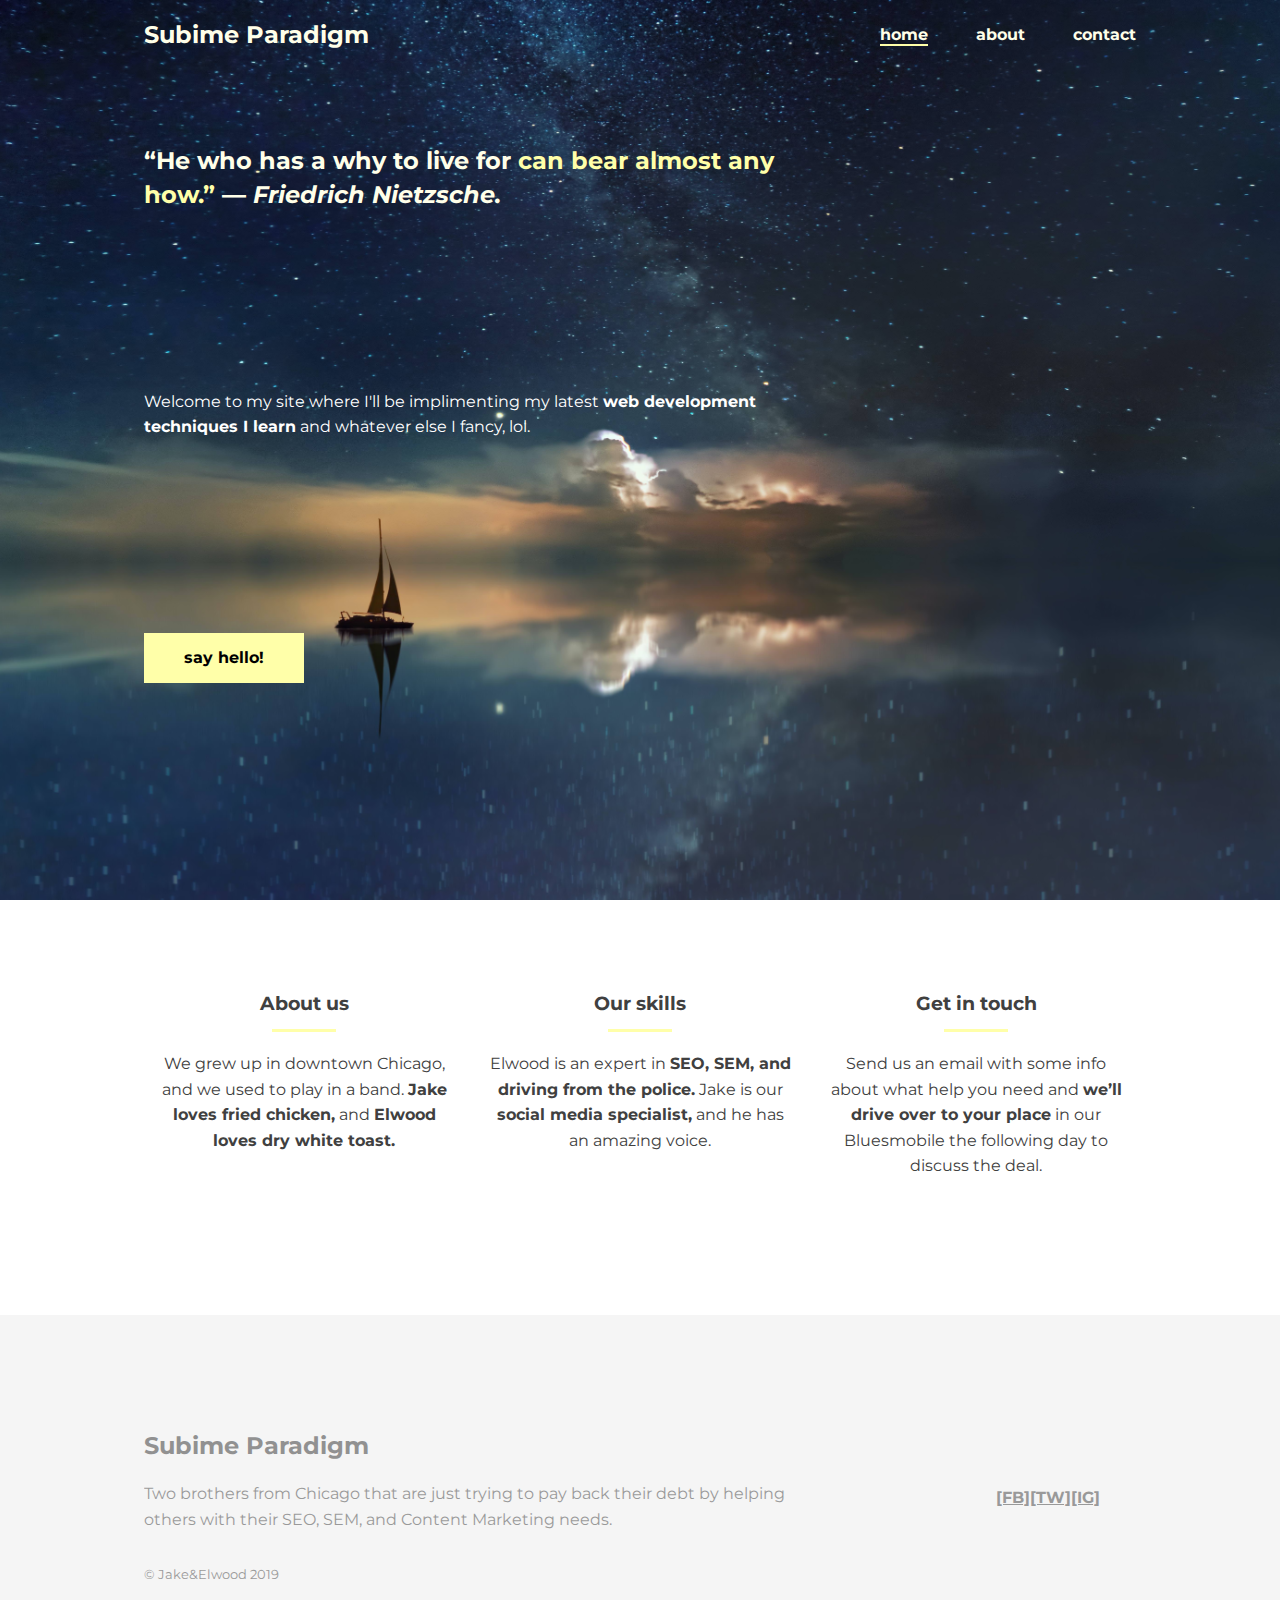
<file: index.html>
<!DOCTYPE html>
<html lang="en">
<head>
    <meta charset="UTF-8">
    <meta http-equiv="X-UA-Compatible" content="IE=edge">
    <meta name="viewport" content="width=device-width, initial-scale=1.0">
    <link rel="preconnect" href="https://fonts.googleapis.com">
    <link rel="preconnect" href="https://fonts.gstatic.com" crossorigin>
    <link href="https://fonts.googleapis.com/css2?family=Montserrat:wght@400;700&display=swap" rel="stylesheet">

   

    <link rel="stylesheet" href="css/style.css">
    <title>Sublime Paradigm</title>
</head>
<body>
    <header class="header main-grid header-home">
        <div class="header-content">
            <a href="index.html" class="logo-link">
                <h1 class="logo">Subime <strong>Paradigm</strong></h1>
            </a>

            <button class="open-nav" aria-label="open navigation">&#9776;</button>

            <nav class="nav">
                <button class="close-nav" aria-label="close navigation">&times;</button>
                <ul class="nav-list">
                    <li class="nav-item"><a href="index.html" class="nav-link current">home</a></li>
                    <li class="nav-item"><a href="about.html" class="nav-link">about</a></li>
                    <li class="nav-item"><a href="contact.html" class="nav-link">contact</a></li>
                </ul>
            </nav> 
        </div>
    </header>
    <main>
        <section class="hero main-grid">
            <h1 class="hero-title">“He who has a why to live for <span class="text-accent">can bear almost any how.”</span> ― <i>Friedrich Nietzsche.</i></h1>
            <p class="hero-body">Welcome to my site where I'll be implimenting my latest <strong>web development techniques I learn</strong> and whatever else I fancy, lol.</p>
            <a href="#" class="btn btn-primary">say hello!</a>
        </section>

        <section class="info-section main-grid">
            <div class="col">
                <h2 class="section-title section-title-centered">About us</h2>
                <p class="info-body">We grew up in downtown Chicago, and we used to play in a band. <strong>Jake loves fried chicken,</strong> and <strong>Elwood loves dry white toast.</strong></p>
            </div>
            <div class="col"> 
                <h2 class="section-title section-title-centered">Our skills</h2>
                <p class="info-body">Elwood is an expert in <strong>SEO, SEM, and driving from the police.</strong> Jake is our <strong>social media specialist,</strong> and he has an amazing voice.</p>
            </div>
            <div class="col"> 
                <h2 class="section-title section-title-centered">Get in touch</h2>
                <p class="info-body">Send us an email with some info about what help you need and <strong>we’ll drive over to your place</strong> in our Bluesmobile the following day to discuss the deal.</p>
            </div>
        </section>
    </main>

        <footer class="footer main-grid">
            <ul class="social-list">
                <li class="social-item"><a href="#" class="social-link">[FB]</a></li>
                <li class="social-item"><a href="#" class="social-link">[TW]</a></li>
                <li class="social-item"><a href="#" class="social-link">[IG]</a></li>
            </ul>
            <div class="footer-content">
                <h1 class="footer-logo">Subime <strong>Paradigm</strong></h1>
                <p class="footer-body">Two brothers from Chicago that are just trying to pay back their debt by helping others with their SEO, SEM, and Content Marketing needs.</p>
                <div class="trademark">© Jake&Elwood 2019</div>
            </div>
        </footer>
    
        <script src="script.js"></script>
</body>
</html>
</file>
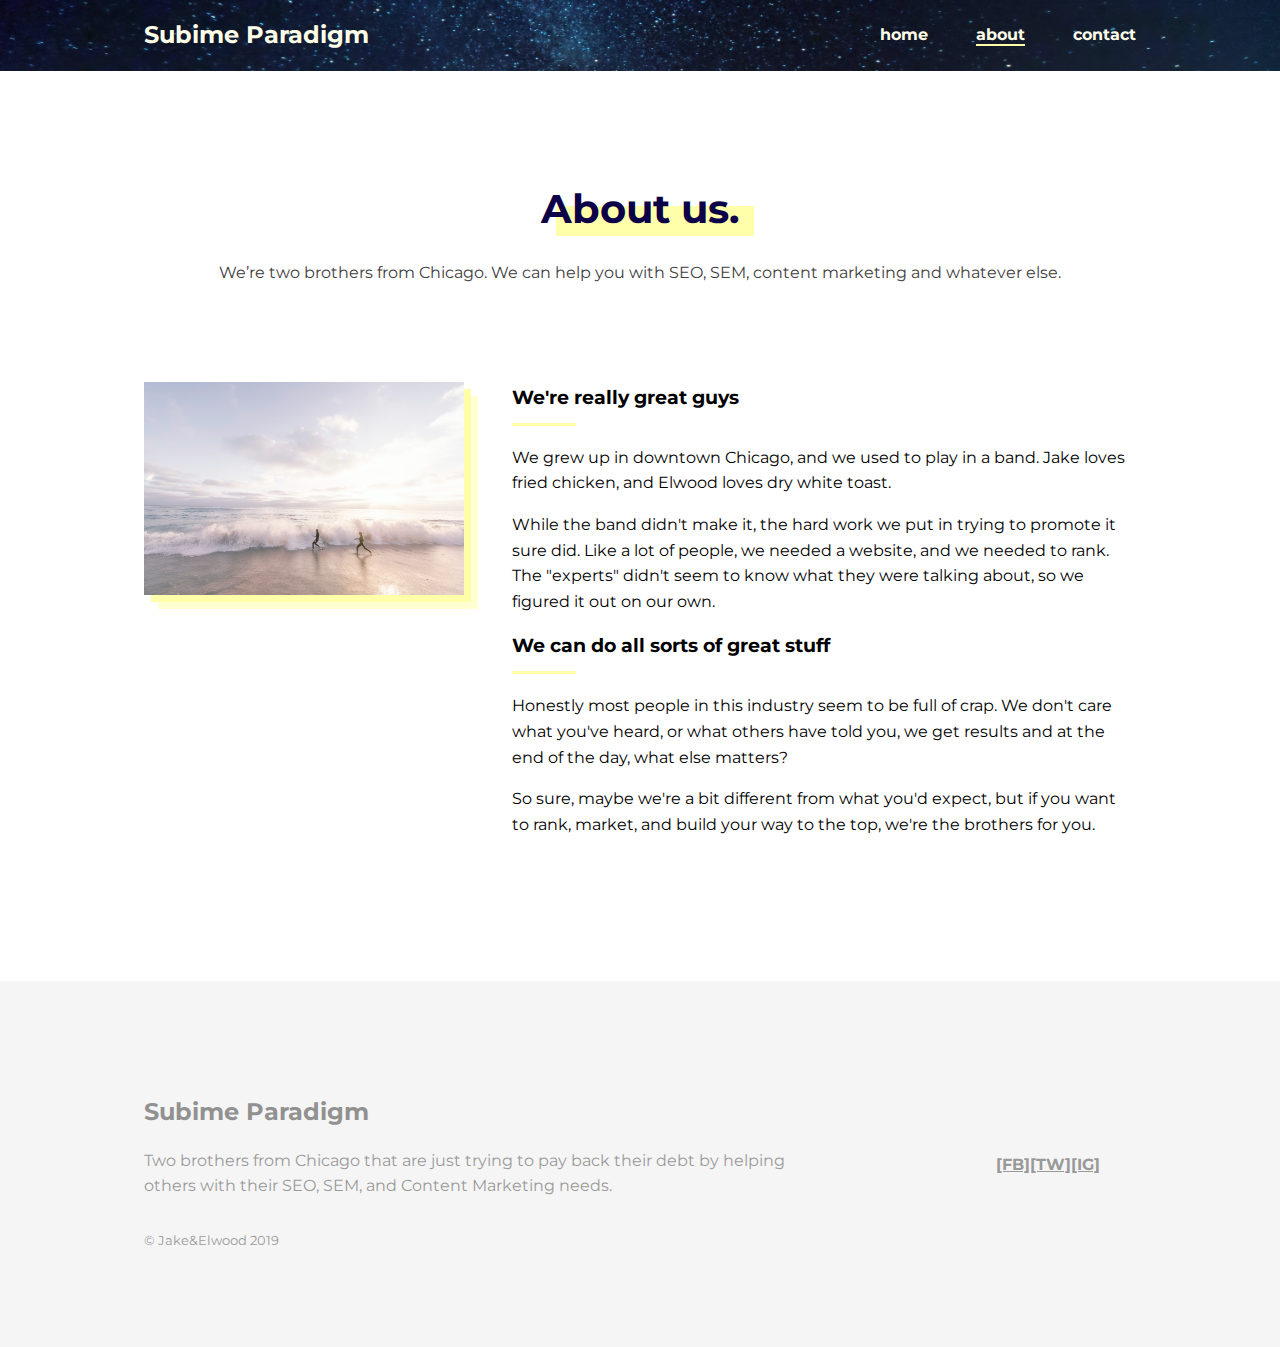
<file: about.html>
<!DOCTYPE html>
<html lang="en">
<head>
    <meta charset="UTF-8">
    <meta http-equiv="X-UA-Compatible" content="IE=edge">
    <meta name="viewport" content="width=device-width, initial-scale=1.0">
    <link rel="preconnect" href="https://fonts.googleapis.com">
    <link rel="preconnect" href="https://fonts.gstatic.com" crossorigin>
    <link href="https://fonts.googleapis.com/css2?family=Montserrat:wght@400;700&display=swap" rel="stylesheet">

   

    <link rel="stylesheet" href="css/style.css">
    <title>Jake & Elwood</title>
</head>
<body>
    <header class="header main-grid header-template">
        <div class="header-content">
            <a href="index.html" class="logo-link">
                <h1 class="logo">Subime <strong>Paradigm</strong></h1>
            </a>

            <button class="open-nav" aria-label="open navigation">&#9776;</button>

            <nav class="nav template-nav">
                <button class="close-nav" aria-label="close navigation">&times;</button>
                <ul class="nav-list ">
                    <li class="nav-item"><a href="index.html" class="nav-link">home</a></li>
                    <li class="nav-item"><a href="about.html" class="nav-link current">about</a></li>
                    <li class="nav-item"><a href="contact.html" class="nav-link">contact</a></li>
                </ul>
            </nav> 
        </div>
    </header>
    
    <main class="template-page main-grid">
        
        <h1 class="page-title">About us.</h1>
        <p class="subtitle">We’re two brothers from Chicago. We can help you with SEO, SEM, content marketing and whatever else.</p>

        <img src="/img/frank-mckenna-Fg9l2rojs24-unsplash.jpg" alt="man wearing scuba goggles underwater" class="section-img">

        <div class="main-text">
            <h2 class="section-title">We're really great guys</h2>
            <p>We grew up in downtown Chicago, and we used to play in a band. Jake loves fried chicken, and Elwood loves dry white toast.</p>
            <p>While the band didn't make it, the hard work we put in trying to promote it sure did. Like a lot of people, we needed a website, and we needed to rank. The "experts" didn't seem to know what they were talking about, so we figured it out on our own.</p>
            <h2 class="section-title">We can do all sorts of great stuff </h2>
            <p>Honestly most people in this industry seem to be full of crap. We don't care what you've heard, or what others have told you, we get results and at the end of the day, what else matters? </p>
            <p>So sure, maybe we're a bit different from what you'd expect, but if you want to rank, market, and build your way to the top, we're the brothers for you.</p>
        </div>
       
    </main>

        <footer class="footer main-grid">
            <ul class="social-list">
                <li class="social-item"><a href="#" class="social-link">[FB]</a></li>
                <li class="social-item"><a href="#" class="social-link">[TW]</a></li>
                <li class="social-item"><a href="#" class="social-link">[IG]</a></li>
            </ul>
            <div class="footer-content">
                <h1 class="footer-logo">Subime <strong>Paradigm</strong></h1>
                <p class="footer-body">Two brothers from Chicago that are just trying to pay back their debt by helping others with their SEO, SEM, and Content Marketing needs.</p>
                <div class="trademark">© Jake&Elwood 2019</div>
            </div>
        </footer>
    
        <script src="script.js"></script>
</body>
</html>
</file>
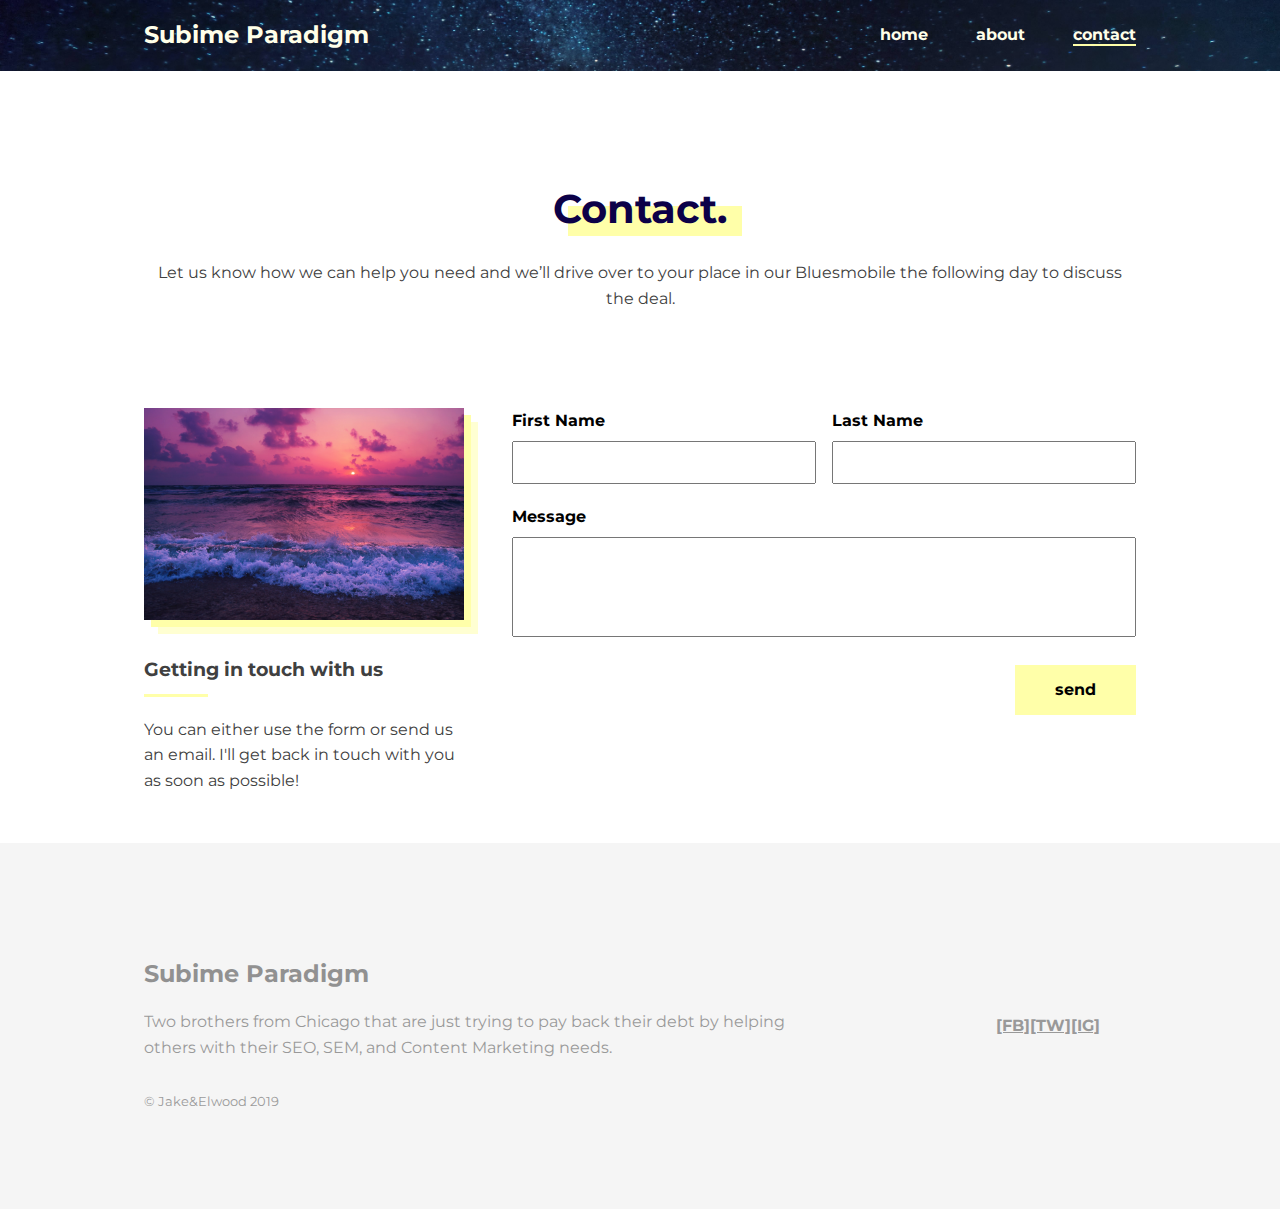
<file: contact.html>
<!DOCTYPE html>
<html lang="en">
<head>
    <meta charset="UTF-8">
    <meta http-equiv="X-UA-Compatible" content="IE=edge">
    <meta name="viewport" content="width=device-width, initial-scale=1.0">
    <link rel="preconnect" href="https://fonts.googleapis.com">
    <link rel="preconnect" href="https://fonts.gstatic.com" crossorigin>
    <link href="https://fonts.googleapis.com/css2?family=Montserrat:wght@400;700&display=swap" rel="stylesheet">

   

    <link rel="stylesheet" href="css/style.css">
    <title>Jake & Elwood</title>
</head>
<body>
    <header class="header main-grid header-template">
        <div class="header-content">
            <a href="index.html" class="logo-link">
                <h1 class="logo">Subime <strong>Paradigm</strong></h1>
            </a>

            <button class="open-nav" aria-label="open navigation">&#9776;</button>

            <nav class="nav template-nav">
                <button class="close-nav" aria-label="close navigation">&times;</button>
                <ul class="nav-list ">
                    <li class="nav-item"><a href="index.html" class="nav-link">home</a></li>
                    <li class="nav-item"><a href="about.html" class="nav-link">about</a></li>
                    <li class="nav-item"><a href="contact.html" class="nav-link current">contact</a></li>
                </ul>
            </nav> 
        </div>
    </header>
    <main class="template-page main-grid">
        
        <h1 class="page-title">Contact.</h1>
        <p class="subtitle">Let us know how we can help you need and we’ll drive over to your place in our Bluesmobile the following day to discuss the deal.</p>

        <img src="/img/yousef-espanioly-DA_tplYgTow-unsplash (1).jpg" alt="birdhouses in a jungle" class="section-img">
       
        <div class="secondary-text">
            <h2 class="section-title">Getting in touch with us </h2>
            <p>You can either use the form or send us an email. I'll get back in touch with you as soon as possible!</p>
        </div>

        <div class="main-text">
            <form class="contact-form" action="#" method="POST">

                <label class="fname-label" for="fname">First Name</label>
                <input class="fname-input" id="fname" type="text">

                <label class="lname-label" for="lname">Last Name</label>
                <input class="lname-input" id="lname" type="text">

                <label class="message-label" for="message">Message</label>
                <textarea class="message-textarea" id="message"></textarea>

                <button class="btn btn-primary btn-form">send </button>

            </form>
        </div>
       
    </main>

        <footer class="footer main-grid">
            <ul class="social-list">
                <li class="social-item"><a href="#" class="social-link">[FB]</a></li>
                <li class="social-item"><a href="#" class="social-link">[TW]</a></li>
                <li class="social-item"><a href="#" class="social-link">[IG]</a></li>
            </ul>
            <div class="footer-content">
                <h1 class="footer-logo">Subime <strong>Paradigm</strong></h1>
                <p class="footer-body">Two brothers from Chicago that are just trying to pay back their debt by helping others with their SEO, SEM, and Content Marketing needs.</p>
                <div class="trademark">© Jake&Elwood 2019</div>
            </div>
        </footer>
    
        <script src="script.js"></script>
</body>
</html>
</file>
<file: css/style.css>
/* ============
    reset
================*/

*,
*::before,
*::after {
  box-sizing: border-box;
}

body
 {
  margin: 0;
}



ul[role='list'],
ol[role='list'] {
  list-style: none;
}

html:focus-within {
  scroll-behavior: smooth;
}

body {
  min-height: 100vh;
  text-rendering: optimizeSpeed;
  color: #404040;
  font-size: 16px;
  line-height: 1.6;
  font-family: 'Montserrat', sans-serif;
}

a:not([class]) {
  text-decoration-skip-ink: auto;
}

img,
picture {
  max-width: 100%;
  display: block;
}

input,
button,
textarea,
select {
  font: inherit;
}

/* =================
    general layout
==================== */

.main-grid {
    display: grid;
    grid-template-columns: minmax(1em, 1fr) minmax(0, 500px) minmax(1em, 1fr);
    grid-column-gap: 1em;
}

@media (min-width: 600px) {
    .main-grid {
        grid-template-columns: minmax(1em, 1fr) repeat(3, minmax(100px,320px)) minmax(1em, 1fr);
    }
}

/* navigation */

.current {
    border-bottom: 2px solid #ffffa9;
}

.header > * {
    grid-column: 2 / -2;
}

.header {
    background-color: #000;
    font-weight: 700;
}

.header-content {
    display: flex;
}

.logo-link {
    /* background-color: #f1e319; */
    /* padding-top: 2.5em; */
    text-decoration: none;
    color: #fff;
}



.header-home {
    background: transparent;
    position: absolute;
    width: 100%;
}

.header-template {
    background-image: url('/img/johannes-plenio-DKix6Un55mw-unsplash-2.jpg');
    background-position: top;
    background-size: cover;
}

.nav {
    position: fixed;
    background-color: #000;
    width: 100%;
    top: 0;
    bottom: 0;
    left: 100%;
    right: 0;
    transform: translateX(0);
    transition: transform .5s;
}

.template-nav {
    background: transparent;
}

.navigation-open {
    transform: translateX(-100%);
    transition: transform .5s;
}


.nav-list {
    display: flex;
    margin: 0;
    padding: 0;
    /* background-color: #000; */
    list-style: none;
    height: 100%;
    flex-direction: column;
    align-items: center;
    justify-content: space-around;
    font-size: 2rem;
}

.nav-link {
    color: #ffffe9;
    text-decoration: none;
}

.nav-link:hover,
.nav-link:focus {
    color: #ffffa9;
}

.logo {
    font-size: 1.5rem;
    color:#ffffe9;
    width: 250px;
}

.logo:hover,
.logo:focus {
    color: #ffffa9;
}

.close-nav {
    background: 0;
    color: #ffffe9;
    border: none;
    font-weight: 700;
    font-size: 3rem;
    cursor: pointer;
    padding: 0 .4em;
    position: absolute;
}

.open-nav {
    background: 0;
    color: #fff;
    border: none;
    font-weight: 700;
    font-size: 2rem;
    cursor: pointer;
    padding: 0 .4em;
    margin-left: auto;
}

.open-nav:hover {
    color: #ffffa9;
}

@media (min-width: 600px) {

    .open-nav,
    .close-nav {
        display: none;
    }

    .nav {
        position: initial;
        
        
    }

    .nav-list {
        flex-direction: row;
        font-size: 1rem;
        justify-content: end;
    }

    .nav-item {
        margin-left: 3em;
    }

    .header-home .nav {
        background: transparent;
    }

    .hero > * {
        margin-right: 0;
    }

}

@media (min-width: 400px) {
    .hero > * {
        margin-right: 20%;
    }
}

@media (min-width: 600px) {
    .hero > * {
        margin-right: 0;
    }
}

/* footer */

.footer {
    background-color: #f5f5f5;
    padding: 4em 0;
    margin-top: 2em;
}

.footer-logo {
    font-size: 1.5rem;
    color:#ffffe9;
    width: 250px;
}

.footer-content {
    grid-column: 2 / -2;
    text-align: center;
    opacity: 50%;
}

.footer-img {
    margin: 0 auto;
    margin-bottom: 2em;
}

.footer-body {
    margin-bottom: 2em;
}

.social-list {
    grid-column: 2 / -2;
    order: -1;
    padding: 0;
    margin: 0 0 2em 0;
    display: flex;
    justify-content: center;
    text-align: center;
    font-size: 1em;
    list-style: none;
}

.social-link {
    color:#404040;
    font-weight: 700;
    opacity: .5;
}

.trademark {
    font-size: .8rem;
}

@media (min-width: 600px) {

    .footer {
        padding: 6em 0;
    }

    .footer-logo {
        color: #303030;
    }

    .footer-content {
        grid-column: 2 / 4;
        text-align: left;
    }

    .footer-img {
        margin: 0;
        margin-bottom: 2em;
    }

    .social-list {
        grid-column: 4 / 6;
        justify-self: center;
        order: 2;
        margin: 0;
        justify-content: flex-end;
        align-items: center;
    }
}


/* ==============
    Typography
================ */

strong,
h1,
h2 {
    font-weight: 700;
}

.text-accent {
    color: #ffffa9; 
}

.hero-title {
    line-height: 1.4;
    font-size: 1.5rem;
    grid-column: 3 / 5;
    color: #ffffe9;
}

.info-title {
    margin-bottom:1em
}

/* template page */

.page-title {
    font-size: 2.5rem;
    color: #0c0148;
    margin-bottom: .2em;
    justify-self: center;
}

.subtitle {
    margin-bottom: 2em;
}

.page-title,
.subtitle {
    text-align: center;
}

.main-text {
    color: #000;
}

.page-title::after {
    content: "";
    display: block;
    background-color: #ffffa9;
    width: 100%;
    height: 30px;
    margin-top: -35px;
    margin-left: 15px;
}

.section-title {
    font-size: 1.2rem;
    font-weight: 700;
    margin-bottom: 1em;
}

.section-title::after {
    content: "";
    display: block;
    height: 3px;
    width: 4rem;
    background-color:#ffffa9;
    margin: 10px 0 0;
}

.section-title-centered::after {
    margin-left: auto;
    margin-right: auto;
}

.section-title:first-child {
    margin-top: 0;
}


.template-page > * {
    grid-column: 2 / -2;
}


/* ============
    hero area
=============== */

.hero {
    background-image: url("/img/johannes-plenio-DKix6Un55mw-unsplash-2.jpg");
    background-blend-mode: multiply;
    /* background-color: #dbdbdb; */
    background-size: cover;
    background-position: center;
    height: 100vh;
    color: #fff;
    padding: 8em 0 5em;
}

.hero > * {
    grid-column: 2 / -2;
}

@media (min-width: 600px) {
    .hero > * {
        grid-column: 2 / 4;
    }

    
}

.hero-title {
    margin-bottom: 1em;
}

.hero-body {
    margin-bottom: 3em;
}

/* buttons */

.btn {
    padding: .75em 2.5em;
    margin-top: .5em;
    font-weight: 700;
    text-decoration: none;
    transition: .25s ease-in-out;
    border: none;
}

.btn-primary {
    justify-self: start;
    background-color: #ffffa9;
    color: black;
    align-self: start;
}

.btn-form {
    justify-self: end;
}

.btn:hover,
.btn:focus {
    background-color: #cabe16;
    cursor: pointer;
}



/* ================
    info section
=================== */

.info-section {
    padding: 4em 0;
}

.col {
    grid-column: 2 / -2;
    padding: 1.5em .5em;
    text-align: center;
}

@media (min-width: 600px) {
    .col {
        grid-column: span 1;
    }

    .col:first-child {
        grid-column: 2 / span 1;
    }
}

/* =================
    template page
==================== */

.section-img {
    grid-column: 2 / -2;
    margin-bottom: 2em;
    box-shadow: 7px 7px 0 #ffffa9, 14px 14px 0 #ffffa984;
}


@media (min-width: 600px) {

    .page-title,
    .subtitle {
        grid-column: 2 / -2;
        text-align: center;
    }

    .page-title {
        padding-top: 2em;
    }

    .subtitle {
        margin: 1em 0 6em;
    }

    .section-img,
    .secondary-text {
        grid-column: 2 / 3;
    }

    .main-text {
        grid-column: 3 / 5;
        grid-row: span 2;
        margin-left: 2em;
        margin-bottom: 6em;
    }

    .secondary-text {
        order: 2;
        /* margin-top: -5.5em; */
    }
}

/* =================
        form
==================== */

.contact-form {
    display: grid;
    grid-auto-flow: dense;
    grid-gap: .5em 1em;
}

label {
    font-weight: 700;
}

input, 
textarea {
    margin-bottom: .75em;
    padding: .4em;
    font-family: inherit;
}

textarea {
    resize: none;
    height: 100px;
}

@media (min-width: 600px) {
    .contact-form {
        grid-template-columns: repeat(2, minmax(0, 1fr));
    }

    .fname-label,
    .fname-input {
        grid-column: 1 / 2;
    }

    .lname-label,
    .lname-input {
        grid-column: 2 / 3;
    }

    .message-label,
    .message-textarea {
        grid-column: 1 / -1;
    }

    .btn-form {
        grid-column: 2;
    }

}
</file>
